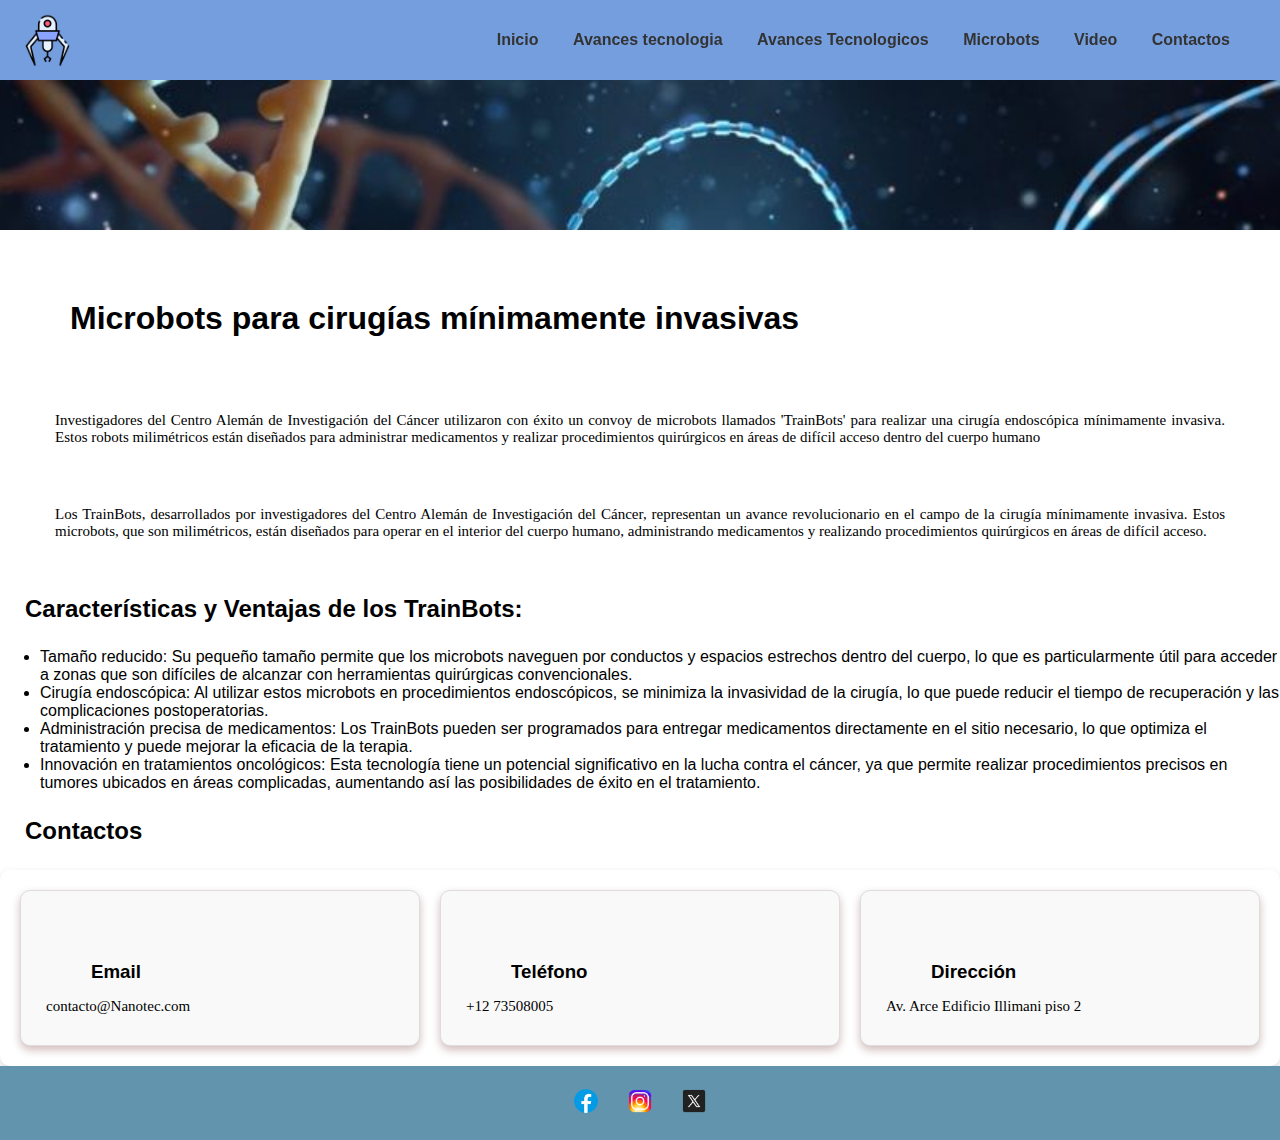
<file: miicrobot.html>
<!DOCTYPE html>
<html lang="en">

<head>
    <meta charset="UTF-8">
    <meta name="viewport" content="width=device-width, initial-scale=1.0">
    <title>Document</title>
    <link rel="stylesheet" href="css\estilo.css" />
    <link rel="stylesheet" href="css/parrafos.css">
    <link rel="preconnect" href="https://fonts.googleapis.com" />
    <link rel="preconnect" href="https://fonts.gstatic.com" crossorigin />
</head>

<body>
    <nav>
        <div class="logo"></div>
        <a class="btn">
            <span></span>
            <span></span>
            <span></span>
        </a>
        <div class="menu">
            <a href="index.html" >Inicio</a>
            <a href="avances.html" target="_blank">Avances tecnologia</a>
            <a href="avan,tec.html" target="_blank">Avances Tecnologicos</a>
            <a href="miicrobot.html" target="_blank">Microbots</a>
            <a href="video.html" target="_blank">Video</a>
            <a href="#contactos">Contactos</a>

        </div>
    </nav>
    <header></header>
    <section>
        
    <h1 style="margin: 70px;">
        Microbots para cirugías mínimamente invasivas
    </h1>
    <p>
        Investigadores del Centro Alemán de Investigación del Cáncer utilizaron con éxito un convoy de microbots
        llamados 'TrainBots' para realizar una cirugía endoscópica mínimamente invasiva. Estos robots milimétricos están
        diseñados para administrar medicamentos y realizar procedimientos quirúrgicos en áreas de difícil acceso dentro
        del cuerpo humano
    </p>
    <p>
        Los TrainBots, desarrollados por investigadores del Centro Alemán de Investigación del Cáncer, representan un
        avance revolucionario en el campo de la cirugía mínimamente invasiva. Estos microbots, que son milimétricos,
        están diseñados para operar en el interior del cuerpo humano, administrando medicamentos y realizando
        procedimientos quirúrgicos en áreas de difícil acceso.
    </p>
    <h2>
        Características y Ventajas de los TrainBots:
    </h2>
    <ul>
        <li>
            Tamaño reducido: Su pequeño tamaño permite que los microbots naveguen por conductos y espacios estrechos
            dentro del cuerpo, lo que es particularmente útil para acceder a zonas que son difíciles de alcanzar con
            herramientas quirúrgicas convencionales.
        </li>
        <li>
            Cirugía endoscópica: Al utilizar estos microbots en procedimientos endoscópicos, se minimiza la invasividad
            de la cirugía, lo que puede reducir el tiempo de recuperación y las complicaciones postoperatorias.
        </li>
        <li>
            Administración precisa de medicamentos: Los TrainBots pueden ser programados para entregar medicamentos
            directamente en el sitio necesario, lo que optimiza el tratamiento y puede mejorar la eficacia de la
            terapia.
        </li>
        <li>
            Innovación en tratamientos oncológicos: Esta tecnología tiene un potencial significativo en la lucha contra
            el cáncer, ya que permite realizar procedimientos precisos en tumores ubicados en áreas complicadas,
            aumentando así las posibilidades de éxito en el tratamiento.
        </li>
    </ul>
    </section>


    <section id="contactos">
        <a id="#contactos"></a>
        <h2>Contactos</h2>
        <div class="contactos-container">
            <div class="contacto-item">
                <h3>Email</h3>
                <p>contacto@Nanotec.com</p>
            </div>
            <div class="contacto-item">
                <h3>Teléfono</h3>
                <p>+12 73508005</p>
            </div>
            <div class="contacto-item">
                <h3>Dirección</h3>
                <p>Av. Arce Edificio Illimani piso 2</p>
            </div>
        </div>
    </section>
</main>

<footer>
    <div class="social-icons">
        <a href="https://facebook.com"><img src="iconos\facebook-icon.png" alt="Facebook" /></a>
        <a href="https://instagram.com"><img src="iconos\instagram-icon.png" alt="Instagram" /></a>
        <a href="https://x.com"><img src="iconos\x-icon.png" alt="X" /></a>
    </div>
</footer>
</body>

</html>
</file>
<file: css/parrafos.css>
/* ESTILOS DE LA PAGINA EN GENERAL */
  p {
    /*font-family: 'Poppins', sans-serif;
      font-family: 'Lora', serif;;
      /* font-family: 'Work Sans', sans-serif;*/
    font-family: "Italianno", cursive;
    padding: 5px;
    font-size: 15px;
    text-align: justify;
    margin: 50px;
  }
  h2 {
    font-family: "Work Sans", sans-serif;
    margin: 25px 25px;
    text-align: justify;
    padding: auto;
  }
  h3{
    padding: auto;
    text-align: justify;
    margin: 50px;
  }
  .p1 {
    margin-left: 60px;
    margin-right: 60px;
}
.p2 {
    margin-left: 60px;
    margin-right: 70px;
}
</file>
